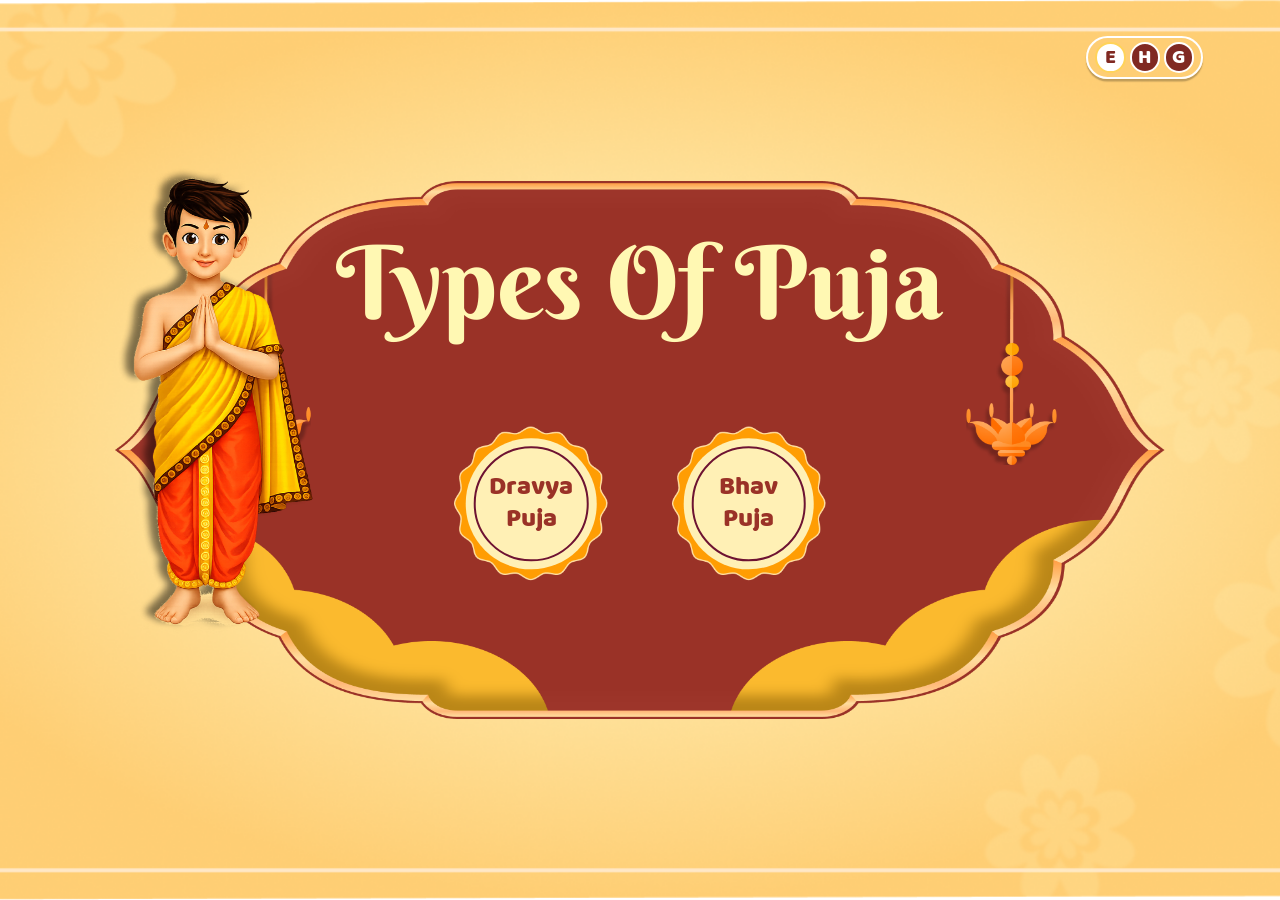
<file: index.html>
<!doctype html>
<html lang="en">
  <head>
    <meta charset="UTF-8" />
    <meta name="viewport" content="width=device-width, initial-scale=1.0" />
    <title>types-of-puja</title>

    <link rel="stylesheet" href="css/style.css" />

    <style>
      main {
        height: 100vh;
        width: 100%;
        position: relative;
        overflow: hidden;
        background-image: url("./assets/image/background-image-1.png");
        background-position: center;
        background-repeat: no-repeat;
        background-size: cover;
        background-attachment: fixed;
        display: flex;
        justify-content: center;
        align-items: center;
        font-family: "BalooRegular";
      }

      /* =========================
         Home Button
         ========================= */

      .home-btn {
        position: fixed;
        top: 2.5vw;
        left: 4%;
        width: 3.5vw;
        z-index: 1000;
        opacity: 0;
        pointer-events: none;
        transform: scale(0.8);
        transition:
          opacity 0.5s ease,
          transform 0.3s ease;
        cursor: pointer;
      }

      .home-btn.show {
        opacity: 1;
        pointer-events: auto;
        transform: scale(1);
      }

      .home-btn:hover {
        transform: scale(1.15);
      }

      .home-btn img {
        width: 100%;
        display: block;
      }
    </style>
  </head>

  <body>
    <!-- main start -->
    <main>
      <!-- home button: hidden until rounded-circle-1 is clicked -->
      <a href="index.html" class="home-btn">
        <img src="./assets/image/home-img.png" alt="Home" />
      </a>

      <!-- nav start -->
      <nav>
        <div id="langSelect">
          <div id="language">
            <label><input type="radio" name="lang" id="en" value="English">
              <span>E</span>
            </label>
            <label><input type="radio" name="lang" id="hi" value="Hindi">
              <span>H</span>
            </label>
            <label><input type="radio" name="lang" id="gu" value="Gujarati">
              <span>G</span>
            </label>
          </div>
        </div>
      </nav>
      <!-- nav end -->

      <!-- container start -->
      <div class="container">
        <!-- hero image start -->
        <div class="hero-img">
          <div class="title">
            <h1 data-lang-key="title">Types Of Puja</h1>
          </div>

          <img src="./assets/image/hero-img.png" alt="" />

          <!-- original circle container -->
          <div class="circle-container">
            <div class="circle rounded-circle-1">
              <a href="anga-puja.html" class="circle-trigger">
                <img src="./assets/image/circle-img.png" alt="" />

                <div class="circle-content">
                  <span data-lang-key="type-4">Anga Puja</span>
                </div>
              </a>
            </div>

            <div class="circle rounded-circle-2">
              <a href="bhaav-puja.html">
                <img src="./assets/image/circle-img.png" alt="" />

                <div class="circle-content">
                  <span data-lang-key="type-3">Bhaav Puja</span>
                </div>
              </a>
            </div>
          </div>

          <!-- new circle container -->
          <div class="circle-container-1">
            <div class="circle rounded-circle-4">
              <a href="anga-puja.html">
                <img src="./assets/image/circle-img.png" alt="" />

                <div class="circle-content">
                  <span data-lang-key="type-1">Sub Option 2</span>
                </div>
              </a>
            </div>

            <div class="circle rounded-circle-4">
              <a href="agra-puja.html">
                <img src="./assets/image/circle-img.png" alt="" />

                <div class="circle-content">
                  <span data-lang-key="type-2">Sub Option 2</span>
                </div>
              </a>
            </div>
          </div>
        </div>
        <!-- hero image end -->
      </div>
      <!-- container end -->

      <div class="mascot-1">
        <img src="./assets/image/mascot-1.png" alt="" />
      </div>
    </main>
    <!-- main end -->

    <script src="./js/data.js"></script>
    <script src="./js/script.js"></script>

    <script>
      const heroImg = document.querySelector(".hero-img");
      const mascot = document.querySelector(".mascot-1");
      const homeBtn = document.querySelector(".home-btn");

      const angaTrigger = document.querySelector(".circle-trigger");
      const subCircleTrigger = document.querySelector(".sub-circle-trigger");

      const oldCircleContainer =
        document.querySelector(".circle-container");

      const newCircleContainer =
        document.querySelector(".circle-container-1");

      // =========================
      // Circle click sound
      // =========================
      const circleClickSound = new Audio("./assets/audio/11.mp3");

      function playCircleClickSound() {
        circleClickSound.currentTime = 0;

        circleClickSound.play().catch(function (error) {
          console.error("Error playing circle click sound:", error);
        });
      }

      // =========================
      // Home button sound
      // =========================
      const homeClickSound = new Audio("./assets/audio/pop.mp3");

      homeBtn?.addEventListener("click", function (event) {
        event.preventDefault();

        const destination = homeBtn.getAttribute("href");

        homeClickSound.currentTime = 0;

        homeClickSound.play().catch(function (error) {
          console.error("Error playing home button sound:", error);
        });

        setTimeout(function () {
          window.location.href = destination;
        }, 500);
      });

      // Step 1:
      // Anga Puja circle clicked
      angaTrigger?.addEventListener("click", function (event) {
        event.preventDefault();

        playCircleClickSound();

        oldCircleContainer.classList.add("hide");
        newCircleContainer.classList.add("show");

        mascot.classList.add("slide-left");
        heroImg.classList.add("zoom-in");
        homeBtn.classList.add("show");
      });

      // Step 2:
      // Sub-circle clicked
      subCircleTrigger?.addEventListener("click", function (event) {
        event.preventDefault();

        newCircleContainer.classList.remove("show");
        newCircleContainer.classList.add("hide");

        oldCircleContainer.classList.remove("hide");
      });

      // Other circle links play sound before navigation
      const directNavCircleLinks = document.querySelectorAll(
        ".circle-container .circle:not(.rounded-circle-1) a, .circle-container-1 .circle a"
      );

      directNavCircleLinks.forEach(function (link) {
        link.addEventListener("click", function (event) {
          event.preventDefault();

          const destination = link.getAttribute("href");

          playCircleClickSound();

          setTimeout(function () {
            window.location.href = destination;
          }, 600);
        });
      });
    </script>
  </body>
</html>
</file>
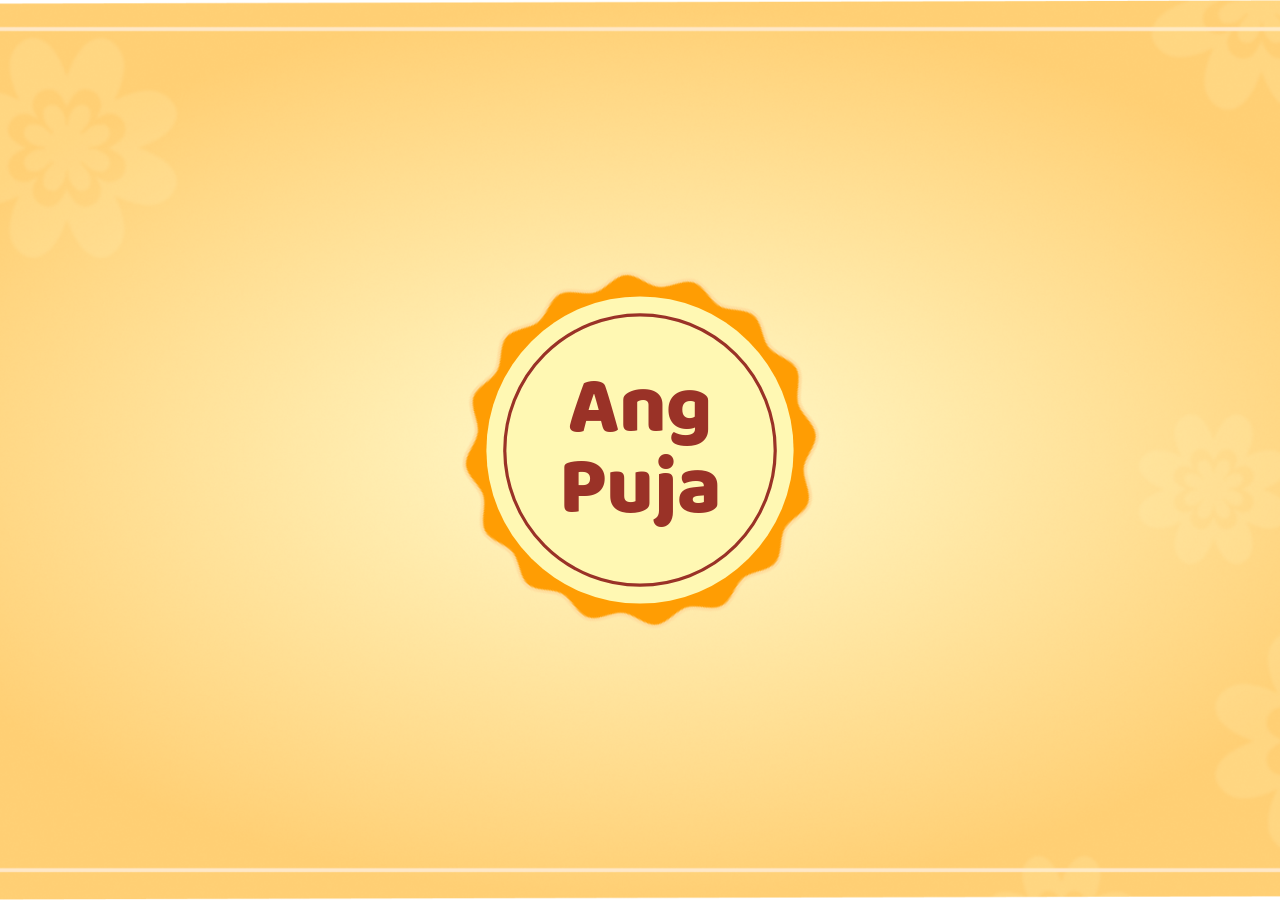
<file: anga-puja.html>
<!doctype html>
<html lang="en">
  <head>
    <meta charset="UTF-8" />
    <meta name="viewport" content="width=device-width, initial-scale=1.0" />
    <title>anga-puja</title>
    <link rel="stylesheet" href="css/types-of-puja.css" />
    <link
      rel="stylesheet"
      href="./css/swiper-bundle.min.css"
    />
    <style>
      .main-page {
        height: 100vh;
        width: 100%;
        position: relative;
        overflow: hidden;
        background-image: url("./assets/image/background-image.png");
        background-position: center;
        background-repeat: no-repeat;
        background-size: cover;
        background-attachment: fixed;
        display: flex;
        justify-content: center;
        align-items: center;
        font-family: "BalooRegular";
      }
    </style>
  </head>
  <body>
    <div class="main-page">
      <div class="page-load">
        <img class="" src="./assets/image/circle-img.png" alt="" />
        <div class="page-load-title">
          <span data-lang-key="type-1">Anga Puja</span>
        </div>
      </div>

      <nav>
        <div class="home-btn">
          <a href="index.html">
            <img src="./assets/image/home-img.png" alt="" />
          </a>
        </div>

        <div class="title-1">
          <div class="outer">
            <h1 data-lang-key="type-1">Anga Puja</h1>
          </div>
        </div>

        <div id="langSelect">
          <div id="language">
            <label><input type="radio" name="lang" id="en" value="English">
              <span>E</span>
            </label>
            <label><input type="radio" name="lang" id="hi" value="Hindi">
              <span>H</span>
            </label>
            <label><input type="radio" name="lang" id="gu" value="Gujarati">
              <span>G</span>
            </label>
          </div>
        </div>
      </nav>

      <main>
        <div class="container">
          <div class="circle-container">
            <div class="circle rounded-circle-1">
              <a href="anga-puja.html">
                <img class="" src="./assets/image/circle-img.png" alt="" />
                <div class="circle-content">
                  <span data-lang-key="type-1">Anga Puja</span>
                </div>
              </a>
            </div>

            <div class="circle rounded-circle-1">
              <a href="agra-puja.html">
                <img src="./assets/image/circle-img.png" alt="" />
                <div class="circle-content">
                  <span data-lang-key="type-2">Agra Puja</span>
                </div>
              </a>
            </div>

            <div class="circle rounded-circle-1">
              <a href="bhaav-puja.html">
                <img src="./assets/image/circle-img.png" alt="" />
                <div class="circle-content">
                  <span data-lang-key="type-3">Bhaav Puja</span>
                </div>
              </a>
            </div>
          </div>

          <div class="swiper pujaSwiper">
            <div class="swiper-wrapper">
              <!-- slide-1  -->
              <div class="swiper-slide">
                <div class="swiper-slides-images">
                  <img
                    class="swiper-slide-img-1"
                    src="./assets/image/swiper-img.png"
                    alt=""
                  />
                  <img
                    class="swiper-slide-img-2"
                    src="./assets/image/swiper-img-1.png"
                    alt=""
                  />
                  <div class="wrap">
                    <div class="video-mask">
                      <video
                        class="frame-video"
                        src="./assets/video/anga-puja/chandan_puja.mp4"
                        muted
                        loop
                        playsinline preload="auto"></video>
                    </div>
                    <div class="swiper-content">
                      <span data-lang-key="slide-1.1"></span>
                    </div>
                  </div>
                </div>
              </div>
              <!-- slide-2  -->
              <div class="swiper-slide">
                <div class="swiper-slides-images">
                  <img
                    class="swiper-slide-img-1"
                    src="./assets/image/swiper-img.png"
                    alt=""
                  />
                  <img
                    class="swiper-slide-img-2"
                    src="./assets/image/swiper-img-1.png"
                    alt=""
                  />
                  <div class="wrap">
                    <div class="video-mask">
                      <video
                        class="frame-video"
                        src="./assets/video/anga-puja/jal-puja.mp4"
                        muted
                        loop
                        playsinline preload="none"></video>
                    </div>
                    <div class="swiper-content">
                      <span data-lang-key="slide-1.2"></span>
                    </div>
                  </div>
                </div>
              </div>
              <!-- slide-3  -->
              <div class="swiper-slide">
                <div class="swiper-slides-images">
                  <img
                    class="swiper-slide-img-1"
                    src="./assets/image/swiper-img.png"
                    alt=""
                  />
                  <img
                    class="swiper-slide-img-2"
                    src="./assets/image/swiper-img-1.png"
                    alt=""
                  />
                  <div class="wrap">
                    <div class="video-mask">
                      <video
                        class="frame-video"
                        src="./assets/video/anga-puja/chandan_puja.mp4"
                        muted
                        loop
                        playsinline preload="none"></video>
                    </div>
                    <div class="swiper-content">
                      <span data-lang-key="slide-1.3"></span>
                    </div>
                  </div>
                </div>
              </div>
              <!-- slide-4  -->
              <div class="swiper-slide">
                <div class="swiper-slides-images">
                  <img
                    class="swiper-slide-img-1"
                    src="./assets/image/swiper-img.png"
                    alt=""
                  />
                  <img
                    class="swiper-slide-img-2"
                    src="./assets/image/swiper-img-1.png"
                    alt=""
                  />
                  <div class="wrap">
                    <div class="video-mask">
                      <video
                        class="frame-video"
                        src="./assets/video/anga-puja/pushpa-puja.mp4"
                        muted
                        loop
                        playsinline preload="none"></video>
                    </div>
                    <div class="swiper-content">
                      <span data-lang-key="slide-1.4"></span>
                    </div>
                  </div>
                </div>
              </div>
            </div>

            <div class="navigations">
              <div class="prev-btn">
                <img src="./assets/image/left-navigation.png" alt="Previous" />
              </div>
              <div class="swiper-pagination"></div>
              <div class="next-btn">
                <img src="./assets/image/right-navigation.png" alt="Next" />
              </div>
            </div>
          </div>
        </div>
      </main>
    </div>

    <script src="./js/data.js"></script>
    <script src="./js/types-of-puja.js"></script>
        <script src="./js/swiper-bundle.min.js"></script>

    <script>
      // =========================
      // audio elements
      // =========================
      const transitionAudio = new Audio("./assets/audio/transition.mp3");
      const circleClickSound = new Audio("./assets/audio/11.mp3");
      const swipeClickSound = new Audio("./assets/audio/swipe.mp3");
      const popClickSound = new Audio("./assets/audio/pop.mp3");

      function playSound(audio) {
        if (!audio) return;
        audio.currentTime = 0;
        audio.play().catch(function (err) {
          console.error("Error playing audio:", err);
        });
      }

      // play transition.mp3 once on page load
      window.addEventListener("DOMContentLoaded", function () {
        playSound(transitionAudio);
      });

      // circle links: play 11.mp3, then navigate after a short delay
      const circleLinks = document.querySelectorAll(".circle-container .circle a");

      circleLinks.forEach((link) => {
        link.addEventListener("click", function (e) {
          e.preventDefault();

          const destination = link.getAttribute("href");

          playSound(circleClickSound);

          setTimeout(function () {
            window.location.href = destination;
          }, 600);
        });
      });

      // swiper prev/next buttons: play swipe.mp3
      const prevBtn = document.querySelector(".navigations .prev-btn");
      const nextBtn = document.querySelector(".navigations .next-btn");

      prevBtn?.addEventListener("click", function () {
        playSound(swipeClickSound);
      });

      nextBtn?.addEventListener("click", function () {
        playSound(swipeClickSound);
      });

      // home button: play pop.mp3, then navigate after a short delay
      const homeBtnLink = document.querySelector(".home-btn a");

      homeBtnLink?.addEventListener("click", function (e) {
        e.preventDefault();

        const destination = homeBtnLink.getAttribute("href");

        playSound(popClickSound);

        setTimeout(function () {
          window.location.href = destination;
        }, 600);
      });
    </script>
  </body>
</html>
</file>
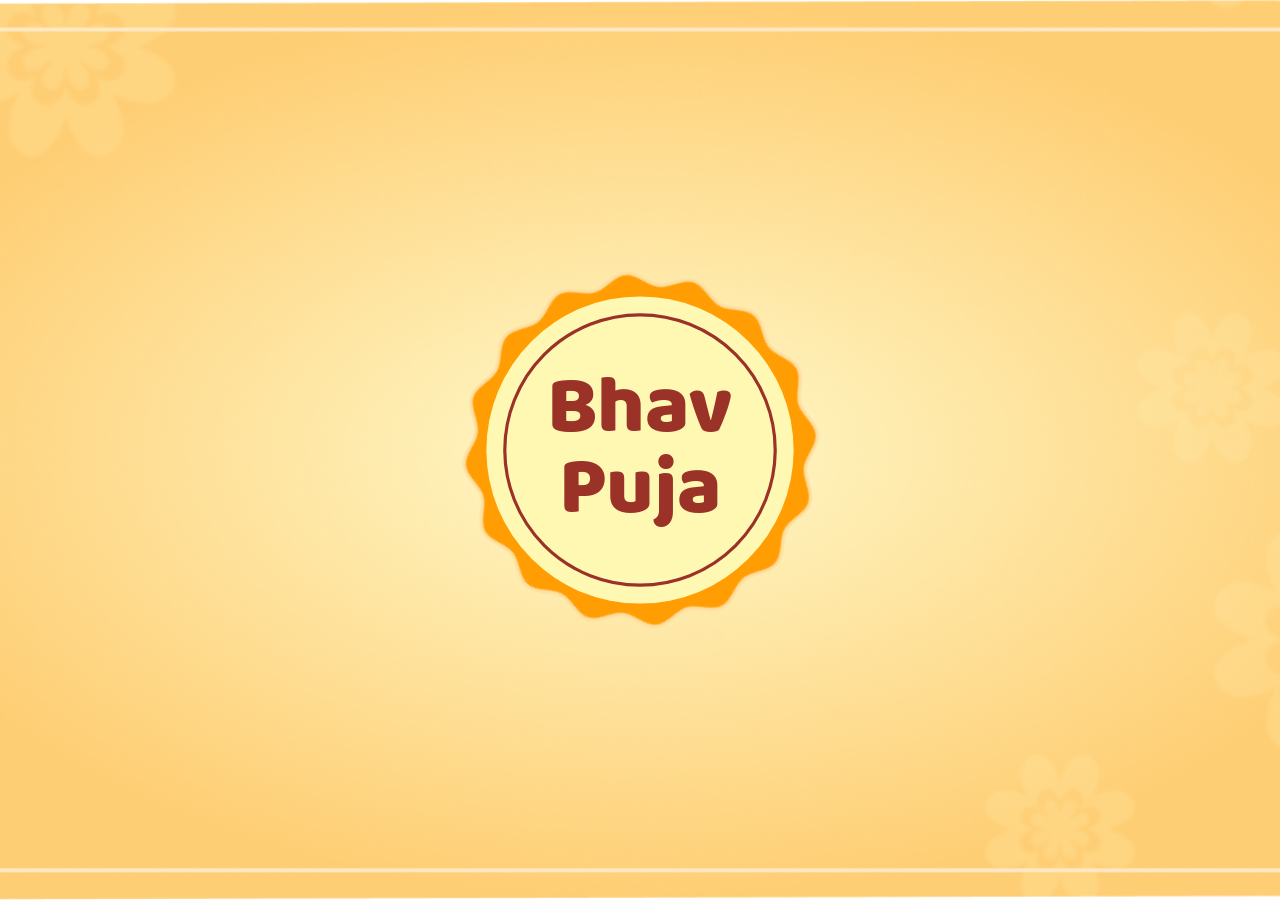
<file: bhaav-puja.html>
<!doctype html>
<html lang="en">
  <head>
    <meta charset="UTF-8" />
    <meta name="viewport" content="width=device-width, initial-scale=1.0" />
    <title>bhaav-puja</title>
    <link rel="stylesheet" href="css/types-of-puja.css" />
    <link
      rel="stylesheet"
      href="./css/swiper-bundle.min.css"
    />
    <style>
      .main-page {
        height: 100vh;
        width: 100%;
        position: relative;
        overflow: hidden;
        background-image: url("./assets/image/background-image-1.png");
        background-position: center;
        background-repeat: no-repeat;
        background-size: cover;
        background-attachment: fixed;
        display: flex;
        justify-content: center;
        align-items: center;
        font-family: "BalooRegular";
      }

      .pranam-link {
        position: absolute;
        display: flex;
        justify-content: center;
        align-items: center;
        right: 4vw;
        bottom: 4vw;
        width: 9vw;
        height: auto;
        text-decoration: none;
        z-index: 9999;
        pointer-events: none;
        cursor: pointer;
        animation: pranamPop 1.2s ease-in-out infinite;
        transform-origin: center;

        /* hidden by default — only appears on last slide */
        opacity: 0;
        visibility: hidden;
        transition: opacity 0.4s ease;
      }

      .pranam-link img {
        position: relative;
        width: 100%;
        display: block;
        object-fit: contain;
      }

      .pranam-link span {
        position: absolute;
        text-decoration: none;
        color: white;
        font-weight: bold;
        font-size: 1.3vw;
        padding-right: 1vw;
        font-family: "BalooRegular";
      }

      @keyframes pranamPop {
        0% {
          transform: scale(1);
        }

        50% {
          transform: scale(1.12);
        }

        100% {
          transform: scale(1);
        }
      }

      .pranam-link.show {
        opacity: 1;
        visibility: visible;
        pointer-events: auto;
      }
    </style>
  </head>
  <body>

     <a href="pranam.html" class="pranam-link">
      <img src="./assets/image/arowAsset.png" alt="" />
      <span data-lang-key="pranam"></span>
    </a>
    <div class="main-page">
      <div class="page-load">
        <img class="" src="./assets/image/circle-img.png" alt="" />
        <div class="page-load-title">
          <span data-lang-key="type-3">Bhaav Puja</span>
        </div>
      </div>

      <nav>
        <div class="home-btn">
          <a href="index.html">
            <img src="./assets/image/home-img.png" alt="" />
          </a>
        </div>

        <div class="title-1">
          <div class="outer">
            <h1 data-lang-key="type-3">Bhaav Puja</h1>
          </div>
        </div>

        <div id="langSelect">
          <div id="language">
            <label><input type="radio" name="lang" id="en" value="English">
              <span>E</span>
            </label>
            <label><input type="radio" name="lang" id="hi" value="Hindi">
              <span>H</span>
            </label>
            <label><input type="radio" name="lang" id="gu" value="Gujarati">
              <span>G</span>
            </label>
          </div>
        </div>
      </nav>

      <main>
        <div class="container">
          <div class="circle-container">
            <div class="circle rounded-circle-1">
              <a href="anga-puja.html">
                <img class="" src="./assets/image/circle-img.png" alt="" />
                <div class="circle-content">
                  <span data-lang-key="type-1">Anga Puja</span>
                </div>
              </a>
            </div>

            <div class="circle rounded-circle-1">
              <a href="agra-puja.html">
                <img src="./assets/image/circle-img.png" alt="" />
                <div class="circle-content">
                  <span data-lang-key="type-2">Agra Puja</span>
                </div>
              </a>
            </div>

            <div class="circle rounded-circle-1">
              <a href="bhaav-puja.html">
                <img src="./assets/image/circle-img.png" alt="" />
                <div class="circle-content">
                  <span data-lang-key="type-3">Bhaav Puja</span>
                </div>
              </a>
            </div>
          </div>

          <div class="swiper pujaSwiper">
            <div class="swiper-wrapper">
              <!-- slide-1  -->
              <div class="swiper-slide">
                <div class="swiper-slides-images">
                  <img
                    class="swiper-slide-img-1"
                    src="./assets/image/swiper-img.png"
                    alt=""
                  />
                  <img
                    class="swiper-slide-img-2"
                    src="./assets/image/swiper-img-1.png"
                    alt=""
                  />
                  <div class="wrap">
                    <div class="video-mask">
                      <video
                        class="frame-video"
                        src="./assets/video/bhaav-puja/slide-3.1.mp4"
                        muted
                        loop
                        playsinline preload="auto"></video>
                    </div>
                    <div class="swiper-content">
                      <span data-lang-key="slide-3.1"></span>
                    </div>
                  </div>
                </div>
              </div>
              <!-- slide-2  -->
              <div class="swiper-slide">
                <div class="swiper-slides-images">
                  <img
                    class="swiper-slide-img-1"
                    src="./assets/image/swiper-img.png"
                    alt=""
                  />
                  <img
                    class="swiper-slide-img-2"
                    src="./assets/image/swiper-img-1.png"
                    alt=""
                  />
                  <div class="wrap">
                    <div class="video-mask">
                      <video
                        class="frame-video"
                        src="./assets/video/bhaav-puja/slide-3.2.mp4"
                        muted
                        loop
                        playsinline preload="none"></video>
                    </div>
                    <div class="swiper-content">
                      <span data-lang-key="slide-3.2"></span>
                    </div>
                  </div>
                </div>
              </div> 

            </div>

            <div class="navigations">
              <div class="prev-btn">
                <img src="./assets/image/left-navigation.png" alt="Previous" />
              </div>
              <div class="swiper-pagination"></div>
              <div class="next-btn">
                <img src="./assets/image/right-navigation.png" alt="Next" />
              </div>
            </div>
          </div>
        </div>
      </main>
    </div>

    <script src="./js/swiper-bundle.min.js"></script>
    <script src="./js/data.js"></script>
    <script src="./js/types-of-puja.js"></script>
    <script>
      // Show .pranam-link only on the last swiper slide.
      // Swiper attaches its instance to the container element as `.swiper`
      // once initialized (Swiper 6+). Since your init happens inside
      // types-of-puja.js and possibly waits on DOMContentLoaded, we poll
      // briefly until the instance exists, then hook into it.
      (function watchForLastSlide() {
        const pranamLink = document.querySelector(".pranam-link");
        const swiperEl = document.querySelector(".pujaSwiper");

        function bindToSwiper(swiperInstance) {
          function updatePranamVisibility() {
            if (swiperInstance.isEnd) {
              pranamLink.classList.add("show");
            } else {
              pranamLink.classList.remove("show");
            }
          }

          // check initial state (in case it loads already on last slide)
          updatePranamVisibility();

          swiperInstance.on("slideChange", updatePranamVisibility);
          swiperInstance.on("reachEnd", updatePranamVisibility);
          swiperInstance.on("fromEdge", updatePranamVisibility);
        }

        let attempts = 0;
        const maxAttempts = 50; // ~5s at 100ms intervals

        const poll = setInterval(() => {
          attempts++;

          if (swiperEl && swiperEl.swiper) {
            clearInterval(poll);
            bindToSwiper(swiperEl.swiper);
          } else if (attempts >= maxAttempts) {
            clearInterval(poll);
            console.warn(
              "pranam-link: could not find an initialized Swiper instance on .pujaSwiper"
            );
          }
        }, 100);
      })();
    </script>

    <script>
      // =========================
      // audio elements
      // =========================
      const transitionAudio = new Audio("./assets/audio/transition.mp3");
      const circleClickSound = new Audio("./assets/audio/11.mp3");
      const swipeClickSound = new Audio("./assets/audio/swipe.mp3");
      const popClickSound = new Audio("./assets/audio/pop.mp3");

      function playSound(audio) {
        if (!audio) return;
        audio.currentTime = 0;
        audio.play().catch(function (err) {
          console.error("Error playing audio:", err);
        });
      }

      // play transition.mp3 once on page load
      window.addEventListener("DOMContentLoaded", function () {
        playSound(transitionAudio);
      });

      // circle links: play 11.mp3, then navigate after a short delay
      const circleLinks = document.querySelectorAll(".circle-container .circle a");

      circleLinks.forEach((link) => {
        link.addEventListener("click", function (e) {
          e.preventDefault();

          const destination = link.getAttribute("href");

          playSound(circleClickSound);

          setTimeout(function () {
            window.location.href = destination;
          }, 600);
        });
      });

      // swiper prev/next buttons: play swipe.mp3
      const prevBtn = document.querySelector(".navigations .prev-btn");
      const nextBtn = document.querySelector(".navigations .next-btn");

      prevBtn?.addEventListener("click", function () {
        playSound(swipeClickSound);
      });

      nextBtn?.addEventListener("click", function () {
        playSound(swipeClickSound);
      });

      // home button: play pop.mp3, then navigate after a short delay
      const homeBtnLink = document.querySelector(".home-btn a");

      homeBtnLink?.addEventListener("click", function (e) {
        e.preventDefault();

        const destination = homeBtnLink.getAttribute("href");

        playSound(popClickSound);

        setTimeout(function () {
          window.location.href = destination;
        }, 600);
      });
    </script>
  </body>
</html>
</file>
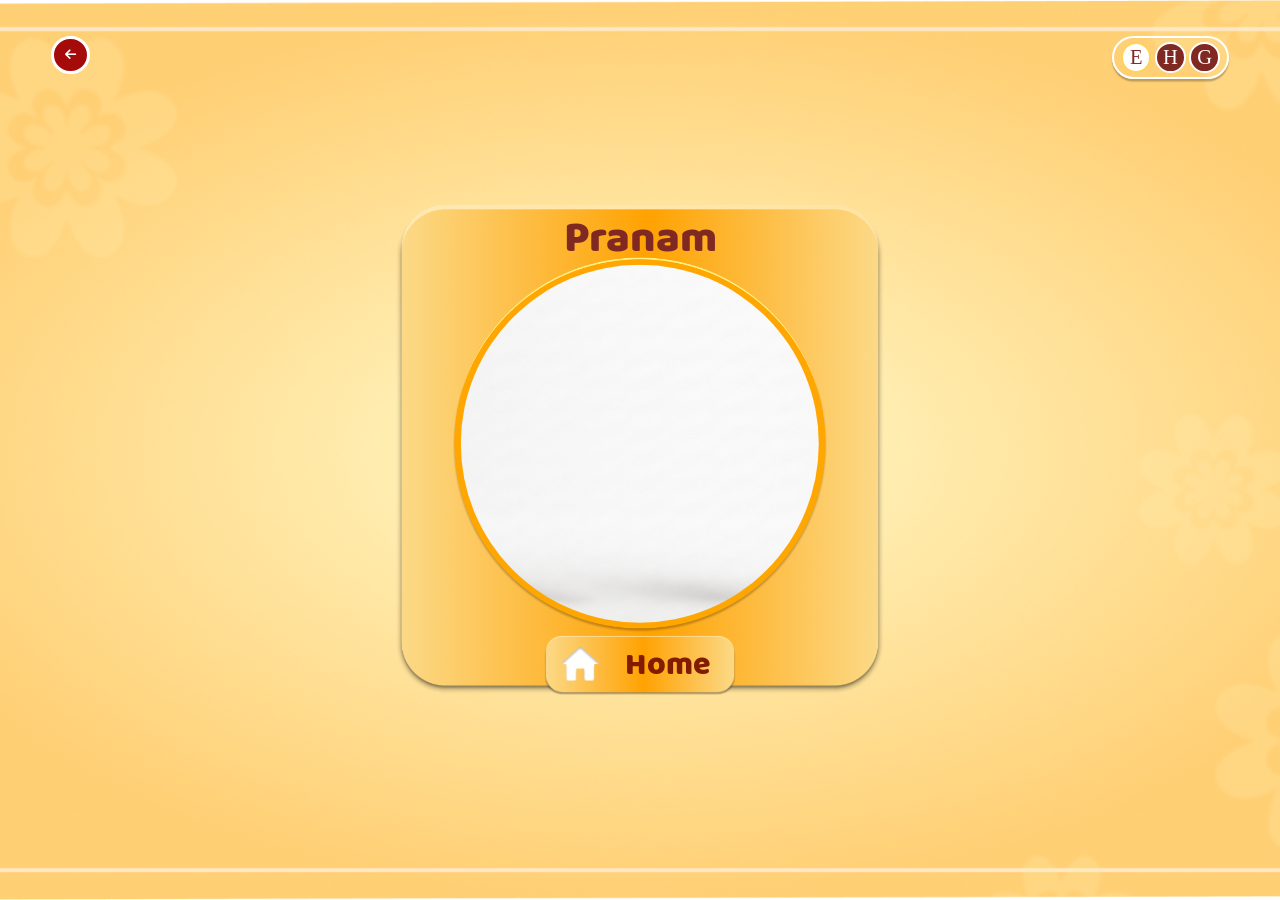
<file: pranam.html>
<!doctype html>
<html lang="en">
  <head>
    <meta charset="UTF-8" />
    <meta name="viewport" content="width=device-width, initial-scale=1.0" />
    <title data-lang-key="pranam"></title>
    <link
      rel="stylesheet"
      href="./assets/fontawesome/css/fontawesome.min.css"
    />
    <link
      rel="stylesheet"
      href="./assets/fontawesome/css/solid.min.css"
    />
    <link rel="stylesheet" href="./css/style.css" />
    <style>
      body{
         background-image: url("./assets/image/background-image.png");
        background-position: center;
        background-repeat: no-repeat;
        background-size: cover;
        background-attachment: fixed;
        display: flex;
        justify-content: center;
        align-items: center;
      }

      /* =========================
         Language toggle — ported from gyanpanchami's #langSelect (radio pill)
         ========================= */

      #langSelect {
        position: absolute;
        top: 2.8vw;
        right: 4vw;
        z-index: 999999;
      }

      #language {
        background-color: transparent;
        border: 0.21vw solid #fff;
        border-radius: 50vw;
        box-shadow: 0 0.2vw 0.1vw rgba(0, 0, 0, 0.25);
        text-align: center;
        display: flex;
        align-items: center;
        justify-content: space-evenly;
        height: 3.39vw;
        padding: 0 0.4vw;
      }

      #language label {
        cursor: pointer;
        padding: 0.15vw;
        display: flex !important;
        justify-content: center;
        align-items: center;
        flex-wrap: wrap;
      }

      #language label input {
        display: none;
      }

      #language label span {
        width: 2.375vw;
        aspect-ratio: 1;
        box-sizing: border-box;
        border: 0.21vw solid white;
        overflow: hidden;
        font-size: 1.6vw;
        display: flex;
        align-items: center;
        justify-content: center;
        border-radius: 50%;
        color: white;
        background: #802922;
      }

      #language input:checked + span {
        background: #fff;
        color: #802922;
        border-color: #ffd35a;
      }
    </style>
  </head>
  <body>
    <a href="bhaav-puja.html" class="back-btn">
      <i class="fa-solid fa-arrow-left"></i>
    </a>
   <div id="langSelect">
      <div id="language">
        <label><input type="radio" name="lang" id="en" value="English">
          <span>E</span>
        </label>
        <label><input type="radio" name="lang" id="hi" value="Hindi">
          <span>H</span>
        </label>
        <label><input type="radio" name="lang" id="gu" value="Gujarati">
          <span>G</span>
        </label>
      </div>
    </div>
    <div class="pranam-container">
      <div class="pranam-img">
        
<div class="pranam-video">
          <video src="./assets/video/pranam.mp4" autoplay muted preload="auto"></video>
        </div>
        <span data-lang-key="pranam"></span>
        <img src="./assets/image/pranam-img.png" alt="" />
      </div>
      <a href="index.html" class="home-btn-1">
        <span data-lang-key="home"></span>
        <img src="./assets/image/home-btn-1.png" alt="" />
      </a>
    </div>
    <script>
      // click sound effects
      const backBtnClickSound = new Audio("./assets/audio/pop.mp3");
      const homeBtn1ClickSound = new Audio("./assets/audio/11.mp3");

      function playClickSound(audio) {
        audio.currentTime = 0;
        audio.play().catch(function (err) {
          console.error("Error playing click sound:", err);
        });
      }

      function navigateWithSound(link, audio, delay) {
        link.addEventListener("click", function (e) {
          e.preventDefault();

          const destination = link.getAttribute("href");

          playClickSound(audio);

          setTimeout(function () {
            window.location.href = destination;
          }, delay);
        });
      }

      // play pranam.mp3 once on page load only
      window.addEventListener("DOMContentLoaded", function () {
        const pranamAudio = new Audio("./assets/audio/pranam.mp3");
        pranamAudio.play().catch(function (err) {
          console.error("Error playing pranam audio:", err);
        });
      });

      const backBtn = document.querySelector(".back-btn");
      const homeBtn1 = document.querySelector(".home-btn-1");

      if (backBtn) {
        navigateWithSound(backBtn, backBtnClickSound, 1000);
      }

      if (homeBtn1) {
        navigateWithSound(homeBtn1, homeBtn1ClickSound, 1000);
      }

    </script>
    <script src="./js/data.js"></script>
    <script src="./js/script.js"></script>
  </body>
</html>
</file>
<file: css/style.css>
* {
  box-sizing: border-box;
  margin: 0;
  padding: 0;
}

/* =========================
   Custom Fonts
   ========================= */

@font-face {
  font-family: "BalooRegular";
  src: url("../assets/fonts/BalooRegular400.ttf") format("truetype");
  font-weight: 400;
  font-style: normal;
  font-display: swap;
}

@font-face {
  font-family: "BerkshireSwash";
  src: url("../assets/fonts/BerkshireSwash-Regular.ttf") format("truetype");
  font-weight: 400;
  font-style: normal;
  font-display: swap;
}



@font-face {
  font-family: "ITFDevanagari";
  src: url("../assets/fonts/ITFDevanagari.ttc") format("truetype");
  font-weight: 700;
  font-style: normal;
  font-display: swap;
}

@font-face {
  font-family: "NotoSansGujaratiRegular";
  src: url("../assets/fonts/NotoSansGujarati-Regular.ttf") format("truetype");
  font-weight: 700;
  font-style: normal;
  font-display: swap;
}



:root {
  --primary: #FFF8B3;
  --accent: #FAA22C;
  --text: #9A3227;
  --bg: #AFE2FD;
}

body[data-lang="Hindi"] {
  font-family: "ITFDevanagari"!important;
  font-weight: 400!important;
}

body[data-lang="Gujarati"] {
  font-family: "NotoSansGujaratiRegular"!important;
  font-weight: 700!important;
}


/* main */

.container {
  position: relative;
  width: 90%;
  height: 42vw;
  display: flex;
  justify-content: center;
  align-items: center;
}

.hero-img {
  position: relative;
  width: 100%;
  height: 100%;
  transform: scale(1);
  transition: transform 0.9s cubic-bezier(0.22, 1, 0.36, 1);
  transform-origin: center;
  display: flex;
  justify-content: center;
  align-items: center;
}

/* NEW: zoom-in state triggered when rounded-circle-1 is clicked */
.hero-img.zoom-in {
  transform: scale(1.1);
}

.hero-img img {
  width: 82vw;
  height: 42vw;
  object-fit: stretch;
  margin: 0 auto;
}

.mascot-1 {
  position: absolute;
  width: 30%;
  height: 37vw;
  left: 2%;
  top: 18%;
  transition: transform 0.9s cubic-bezier(0.22, 1, 0.36, 1), opacity 0.7s ease;
}

/* NEW: slide mascot off to the left when triggered */
.mascot-1.slide-left {
  transform: translateX(-120%);
  opacity: 0;
}

.mascot-1 img {
  width: 100%;
  height: 100%;
  object-fit: contain;
}

.title {
  position: absolute;
  width: 50vw;
  height: 10vw;
  top: 7%;
  left: 50%;
  transform: translateX(-50%);
}

.title h1 {
  font-size: 8vw !important;
  font-family: "BerkshireSwash";
  text-align: center;
  color: var(--primary);
}

/* =========================
   Circle Container (original)
   ========================= */

.circle-container {
  position: absolute;
  width: 45vw;
  height: 16vw;
  top: 60%;
  left: 50%;
  transform: translate(-50%, -50%);
  display: flex;
  justify-content: center;
  gap: 5vw;
  align-items: center;
  transition: transform 0.7s cubic-bezier(0.22, 1, 0.36, 1), opacity 0.6s ease;
}

.circle-container.hide {
  transform: translate(-50%, -50%);
  opacity: 0;
  pointer-events: none;
}

.circle-container .circle {
  position: relative;
  width: 12vw;
  height: 12vw;
}

.circle-container .circle img {
  width: 12vw;
  height: 12vw;
  object-fit: contain;
  transform: scale(1) rotate(0deg);
  transition: transform 1s ease;
  transform-origin: center;
  position: relative;
}

.circle-container .circle:hover img {
  transform: scale(1.03) rotate(50deg);
}

.circle-container .circle .circle-content {
  position: absolute;
  width: 10.2vw;
  height: 10.2vw;
  background-color: #FFF0B5;
  top: 50%;
  left: 50%;
  transform: translate(-50%, -50%);
  border-radius: 50%;
  outline: 0.25vb solid #6E1332;
  outline-offset: -0.8vw;
  font-family: "BalooRegular";
  transition: outline-offset 1s ease;
}

.circle-container .circle:hover .circle-content {
  outline-offset: -0.5vw;
}

.circle-container .circle .circle-content span {
  position: absolute;
  top: 50%;
  left: 50%;
  text-align: center;
  line-height: 2.5vw;
  font-size: 2vw;
  color: var(--text);
  transform: translate(-50%, -50%) scale(1);
  text-align: center;
  transition: transform 2s ease;
  display: flex;
  justify-content: center;
  align-items: center;
}

.circle-container .circle:hover .circle-content span {
  transform: translate(-50%, -50%) scale(1.2);
}

/* =========================
   Circle Container 1 (new — slides up from below into
   the exact same spot as .circle-container)
   ========================= */

.circle-container-1 {
  position: absolute;
  width: 45vw;
  height: 16vw;
  bottom: 60%;
  left: 50%;
  display: flex;
  justify-content: center;
  gap: 5vw;
  align-items: center;
  transform: translate(-50%, 50%); /* pushed below, out of view */
  opacity: 0;
  pointer-events: none;
  transition: transform 0.7s cubic-bezier(0.22, 1, 0.36, 1), opacity 0.6s ease;
}

.circle-container-1.show {
  top: 60%;
  transform: translate(-50%, -50%); /* slides up into the original position */
  opacity: 1;
  pointer-events: auto;
}

/* when a sub-circle is picked, container-1 exits back down out of view */
.circle-container-1.hide {
  top: 100%;
  transform: translate(-50%, 150%);
  opacity: 0;
  pointer-events: none;
}

.circle-container-1 .circle {
  position: relative;
    width: 12vw;
  height: 12vw;
}

.circle-container-1 .circle img {
  width: 12vw;
  height: 12vw;
  object-fit: contain;
  transform: scale(1) rotate(0deg);
  transition: transform 1s ease;
  transform-origin: center;
}

.circle-container-1 .circle:hover img {
  transform: scale(1.03) rotate(50deg);
}

.circle-container-1 .circle .circle-content {
  position: absolute;
  width: 10.2vw;
  height: 10.2vw;
  background-color: #FFF0B5;
  top: 50%;
  left: 50%;
  transform: translate(-50%, -50%);
  border-radius: 50%;
  outline: 0.25vb solid #6E1332;
  outline-offset: -0.8vw;
  font-family: "BalooRegular";
  transition: outline-offset 1s ease;
}

.circle-container-1 .circle:hover .circle-content {
  outline-offset: -0.5vw;
}

.circle-container-1 .circle .circle-content span {
  position: absolute;
  top: 50%;
  left: 50%;
  text-align: center;
  line-height: 2.5vw;
  font-size: 2vw;
  color: var(--text);
  transform: translate(-50%, -50%) scale(1);
  text-align: center;
  transition: transform 2s ease;
  display: flex;
  justify-content: center;
  align-items: center;
}

.circle-container-1 .circle:hover .circle-content span {
  transform: translate(-50%, -50%) scale(1.2);
}

/* =========================
   Nav / language switcher
   ========================= */

nav {
  position: absolute;
  inset: 0;
  display: flex;
  justify-content: space-between;
  align-items: center;
}

/* Language toggle — ported from gyanpanchami's #langSelect (radio pill) */
#langSelect {
  position: absolute;
  top: 2.8vw;
  right: 6%;
  z-index: 999999;
}

#language {
  background-color: transparent;
  border: 0.21vw solid #fff;
  border-radius: 50vw;
  box-shadow: 0 0.2vw 0.1vw rgba(0, 0, 0, 0.25);
  text-align: center;
  display: flex;
  align-items: center;
  justify-content: space-evenly;
  height: 3.39vw;
  padding: 0 0.4vw;
}

#language label {
  cursor: pointer;
  padding: 0.15vw;
  display: flex !important;
  justify-content: center;
  align-items: center;
  flex-wrap: wrap;
}

#language label input {
  display: none;
}

#language label span {
  width: 2.375vw;
  aspect-ratio: 1;
  box-sizing: border-box;
  border: 0.21vw solid white;
  overflow: hidden;
  font-size: 1.6vw;
  display: flex;
  align-items: center;
  justify-content: center;
  border-radius: 50%;
  color: white;
  background: #802922;
}

#language input:checked + span {
  background: #fff;
  color: #802922;
  border-color: #ffd35a;
}

.pranam-container {
  position: absolute;
  width: 45vw;
  height: auto;
  top: 50% !important;
  left: 50% !important;
  transform: translate(-50%, -50%);
  display: flex;
  justify-content: center;
  align-items: center;
}

.pranam-container>.pranam-img {
  position: relative;
  width: 85%;
  height: auto;
  display: block;
}

.pranam-container>.pranam-img>img {
  width: 100%;
  display: block;
}

.pranam-img span {
  z-index: 15;
  position: absolute;
  top: 0%;
  left: 50%;
  font-size: 3.4vw;
  transform: translateX(-50%);
  font-family: "BalooRegular";
  color: #802922;
}

.pranam-container .home-btn-1 {
  position: absolute;
  top: 88%;
  left: 50%;
  transform: translateX(-50%) scale(1);
  width: 15vw;
  height: auto;
  transition: transform 0.2s ease;
  transform-origin: center center;
}

.pranam-container .home-btn-1:hover {
  transform: translateX(-50%) scale(1.05);
}


.pranam-container .home-btn-1 img {
  width: 100%;
  display: block;
}

.home-btn-1 span {
  width: 8vw;
  z-index: 15;
  position: absolute;
  top: 50%;
  left: 38%;
  font-size: 2.5vw;
  transform: translateY(-50%);
  font-family: "BalooRegular";
  color: #821b00;
  text-align: center;
}

.back-btn {
  position: absolute;
  left: 4%;
  top: 4%;
  width: 3vw;
  height: 3vw;
  background-color: #A60B0B;
  border: 0.25vw solid white;
  border-radius: 50%;
  display: flex;
  justify-content: center;
  align-items: center;
  text-decoration: none;
  transform: scale(1);
  transition: transform 0.3s ease;
  z-index: 50;
}

.back-btn i {
  color: white;
  font-size: 1vw;
  transition: font-size 0.3s ease;
}

.back-btn:hover {
  transform: scale(1.05);
  background-color: white;
}

.back-btn:hover i {
  font-size: 1.2vw;
  color: #A60B0B !important;
}


  .pranam-video{
    position: absolute;
    left: 50%;
    top: 48.7%;
    background-image: url("./../assets/image/pranam-bg-1.png");
    background-position: center;
    background-repeat: no-repeat;
    background-size: cover;
    transform: translate(-50%, -50%);
    width: 28vw;
    height: 28vw;
    border-radius: 50%;
    background-color: #f6f6f6;

    display: flex;
    justify-content: center;
    align-items: center;

    overflow: hidden;
    padding-right: 2.5vw;
  }

.pranam-video video {
    width: 90%;
    height: 83%;
    object-fit: cover;

    /* Very light feather on ALL edges */
    -webkit-mask-image:
        linear-gradient(
            to bottom,
            transparent 0%,
            rgba(0, 0, 0, 0.8) 2%,
            rgba(0, 0, 0, 0.95) 4%,
            black 6%,
            black 90%,
            rgba(0, 0, 0, 0.95) 96%,
            rgba(0, 0, 0, 0.8) 98%,
            transparent 100%
        ),
        linear-gradient(
            to right,
            transparent 0%,
            rgba(0, 0, 0, 0.8) 2%,
            rgba(0, 0, 0, 0.95) 4%,
            black 6%,
            black 90%,
            rgba(0, 0, 0, 0.95) 96%,
            rgba(0, 0, 0, 0.8) 98%,
            transparent 100%
        );

    -webkit-mask-composite: source-in;

    mask-image:
        linear-gradient(
            to bottom,
            transparent 0%,
            rgba(0, 0, 0, 0.8) 2%,
            rgba(0, 0, 0, 0.95) 4%,
            black 6%,
            black 90%,
            rgba(0, 0, 0, 0.95) 96%,
            rgba(0, 0, 0, 0.8) 98%,
            transparent 100%
        ),
        linear-gradient(
            to right,
            transparent 0%,
            rgba(0, 0, 0, 0.8) 2%,
            rgba(0, 0, 0, 0.95) 4%,
            black 6%,
            black 90%,
            rgba(0, 0, 0, 0.95) 96%,
            rgba(0, 0, 0, 0.8) 98%,
            transparent 100%
        );

    mask-composite: intersect;

    -webkit-mask-repeat: no-repeat;
    mask-repeat: no-repeat;

    -webkit-mask-size: 100% 100%;
    mask-size: 100% 100%;
}
</file>
<file: css/types-of-puja.css>
:root {
  --swiper-img-mask: url("[data-uri]");
}

  /* =========================================================
    GLOBAL RESET
    ========================================================= */
  * {
    box-sizing: border-box;
    margin: 0;
    padding: 0;
  }

  /* =========================================================
    CUSTOM FONTS
    ========================================================= */

  /* Baloo Regular */
  @font-face {
    font-family: "BalooRegular";
    src: url("../assets/fonts/BalooRegular400.ttf") format("truetype");
    font-weight: 400;
    font-style: normal;
    font-display: swap;
  }

  /* =========================================================
    ROOT VARIABLES
    ========================================================= */
  :root {
    --primary: #fff8b3;
    --accent: #faa22c;
    --text: #9a3227;
    --secondray: #ff9d03;
    --bg: #afe2fd;
  }

  /* =========================================================
    NAVIGATION BAR
    ========================================================= */
  nav {
    position: absolute;
    inset: 0;
    display: flex;
    justify-content: space-between;
    align-items: center;
    height: 8vw;
    width: 100%;
    padding: 2vw 5vw;
    font-family: "BalooRegular";
    z-index: 20;
  }


  /* hidden state */
  .home-btn,
  #langSelect {
    opacity: 0;
    visibility: hidden;
    transform: scale(0.2) translateY(1vw);
    transform-origin: center;
  }

  /* bubble animation */
  @keyframes bubblePop {
    0% {
      opacity: 0;
      visibility: visible;
      transform: scale(0.2) translateY(1vw);
    }

    25% {
      opacity: 1;
      visibility: visible;
      transform: scale(0.92) translateY(0);
    }

    50% {
      opacity: 1;
      visibility: visible;
      transform: scale(0.82) translateY(0);
    }

    100% {
      opacity: 1;
      visibility: visible;
      transform: scale(1) translateY(0);
    }
  }

  /* when page is ready */
  .page-ready .home-btn,
  .page-ready #langSelect {
    visibility: visible;
    animation: bubblePop 700ms ease forwards;
  }

  /* =========================================================
    HOME BUTTON
    ========================================================= */
  .home-btn {
    width: 8.5vw;
    position: relative;
    z-index: 1000;
  }

  .home-btn a {
    display: flex;
    justify-content: center;
    align-items: center;
    text-decoration: none;
    width: 3.7vw;
    height: 3.7vw;
    border-radius: 50%;
    cursor: pointer;
    transition: border 0.1s ease;
    pointer-events: auto;
  }

  .home-btn a:active {
    border: 0.3vb solid var(--text);
  }

  .home-btn a img {
    width: 3.5vw;
    height: 3.5vw;
    display: block;
    pointer-events: none;
  }

  /* =========================================================
    TITLE
    ========================================================= */
  .title-1 {
    margin-top: 1vw;
    width: 35vw;
    height: 6vw;
    background-color: var(--primary);
    display: flex;
    justify-content: center;
    align-items: center;
    border-radius: 20vw;
    opacity: 0;
    visibility: hidden;
  }

  .outer {
    width: 34vw;
    height: 5vw;
    display: flex;
    justify-content: center;
    align-items: center;
    border-radius: 20vw;
    border: 0.8vb solid var(--secondray);
    outline: 0.25vb solid #6e1332;
    outline-offset: -0.8vw;
    text-align: center;
  }

  .outer h1 {
    font-size: 2.5vw !important;
    color: var(--text);
  }

  /* intro animation states for title */
  .title-1.intro-center {
    position: fixed !important;
    top: 50%;
    left: 50%;
    margin-top: 0 !important;
    transform: translate(-50%, -50%) scale(3);
    z-index: 99998;
    transition:
      top 1s ease,
      left 1s ease,
      transform 1s ease,
      margin-top 1s ease;
  }

  .title-1.intro-start {
    position: fixed !important;
    top: 50%;
    left: 50%;
    margin-top: 0 !important;
    transform: translate(-50%, -50%) scale(3);
    z-index: 99998;
    opacity: 1;
    visibility: visible;
    transition:
      top 1.5s ease,
      left 1.5s ease,
      transform 1.5s ease,
      opacity 0.5s ease;
  }

  .title-1.intro-show {
    opacity: 1;
    visibility: visible;
  }

  .title-1.intro-move {
    top: 2vw;
    left: 50%;
    margin-top: 1vw !important;
    transform: translateX(-50%) scale(1);
    opacity: 1;
    visibility: visible;
    z-index: 99998;
  }

  /* =========================================================
    LANGUAGE SWITCHER — ported from gyanpanchami's #langSelect (radio pill)
    ========================================================= */
  #language {
    background-color: transparent;
    border: 0.21vw solid #fff;
    border-radius: 50vw;
    box-shadow: 0 0.2vw 0.1vw rgba(0, 0, 0, 0.25);
    text-align: center;
    display: flex;
    align-items: center;
    justify-content: space-evenly;
    height: 3.39vw;
    padding: 0 0.4vw;
    pointer-events: auto;
    z-index: 10;
  }

  #language label {
    cursor: pointer;
    padding: 0.15vw;
    display: flex !important;
    justify-content: center;
    align-items: center;
    flex-wrap: wrap;
  }

  #language label input {
    display: none;
  }

  #language label span {
    width: 2.375vw;
    aspect-ratio: 1;
    box-sizing: border-box;
    border: 0.21vw solid white;
    overflow: hidden;
    font-size: 1.6vw;
    display: flex;
    align-items: center;
    justify-content: center;
    border-radius: 50%;
    color: white;
    background: #802922;
  }

  #language input:checked + span {
    background: #fff;
    color: #802922;
    border-color: #ffd35a;
  }

  /* =========================================================
    MAIN SECTION
    ========================================================= */
  main {
    position: relative;
    width: 100%;
    height: 100%;
    opacity: 0;
    visibility: hidden;
    pointer-events: none;
    transition: opacity 1.5s ease;
  }

  .main-visible main {
    opacity: 1;
    visibility: visible;
    pointer-events: auto;
  }

  main .container {
    position: relative;
    margin-top: 7vw;
    width: 100%;
    height: 40vw;
  }

  /* =========================================================
    SIDE CIRCLE MENU
    ========================================================= */
  .circle-container {
    position: absolute;
    width: 8vw;
    height: 24vw;
    top: 45%;
    left: 4%;
    transform: translate(-50%, -50%);
    display: flex;
    flex-direction: column;
    justify-content: space-between;
    align-items: center;
    z-index: 10000;
  }

  .circle-container .circle {
    position: relative;
  }

  .circle-container .circle img {
    width: 6vw;
    height: 6vw;
    object-fit: contain;
    transform: scale(1) rotate(0deg);
    transition: transform 1s ease;
    transform-origin: center;
  }

  .circle-container .circle:hover img {
    transform: scale(1.03) rotate(50deg);
  }

  .circle-container .circle .circle-content {
    position: absolute;
    width: 5vw;
    height: 5vw;
    background-color: #fff0b5;
    top: 3vw;
    left: 49.5%;
    transform: translate(-50%, -50%);
    border-radius: 50%;
    outline: 0.1vb solid #6e1332;
    outline-offset: -0.4vw;
    font-family: "BalooRegular";
    transition: outline-offset 1s ease;
  }

  .circle-container .circle:hover .circle-content {
    outline-offset: -0.2vw;
  }

  .circle-container .circle .circle-content span {
    position: absolute;
    word-wrap: wrap;
    top: 50%;
    left: 50%;
    font-size: 1vw;
    line-height: 1.3vw;
    color: var(--text);
    transform: translate(-50%, -50%) scale(1);
    text-align: center;
    transition: transform 2s ease;
  }

  .circle-container .circle:hover .circle-content span {
    transform: translate(-50%, -50%) scale(1.2);
  }

   /* body[data-lang="Hindi"] .circle-container .circle .circle-content span {

} */

body[data-lang="Gujarati"] .circle-container .circle .circle-content span{
    font-weight: 700!important;
}

  /* =========================================================
    PAGE LOADER
    ========================================================= */
  .page-load {
    position: fixed;
    inset: 0;
    margin: auto;
    width: 50vw;
    height: 35vw;
    display: flex;
    justify-content: center;
    align-items: center;
    z-index: 999;
    opacity: 1;
    transition: opacity 0.2s ease;
  }

  .page-load img {
    width: 35vw;
    height: 35vw;
    object-fit: stretch;
    transform: rotate(0deg) scaleX(1) scaleY(1);
    animation: loaderRotate 3s ease forwards;
    transform-origin: center;
  }

  .page-load.fade-out {
    opacity: 0;
  }

  @keyframes loaderRotate {
    0% {
      transform: rotate(0deg) scaleX(1) scaleY(1);
    }

    30% {
      transform: rotate(-30deg) scaleX(1) scaleY(1);
    }

    100% {
      transform: rotate(130deg) scaleX(0.8) scaleY(0.8);
    }
  }

  .page-load-title {
    position: absolute;
    top: 50%;
    left: 50%;
    width: 30vw;
    height: 30vw;
    border-radius: 50vw;
    background-color: var(--primary);
    outline: 0.5vb solid var(--text);
    outline-offset: -2vw;
    display: flex;
    justify-content: center;
    align-items: center;
    object-fit: cover;
    transform: translate(-50%, -50%) scaleX(1) scaleY(1);
    transform-origin: center;
    animation: titleShrink 3s ease forwards;
  }

  @keyframes titleShrink {
    0% {
      transform: translate(-50%, -50%) scaleX(1) scaleY(1);
    }

    30% {
      transform: translate(-50%, -50%) scaleX(1) scaleY(1);
    }

    100% {
      transform: translate(-50%, -50%) scaleX(0.8) scaleY(0.8);
    }
  }

  .page-load-title span {
    font-size: 8vw;
    word-wrap: wrap;
    line-height: 8vw;
    text-align: center;
    color: var(--text);
  }

  body[data-lang="Hindi"] .page-load-title span {
    font-size: 6.5vw;
  }

  body[data-lang="Gujarati"] .page-load-title span {
    font-size: 6.5vw;
    font-weight: 700 !important;
  }


  /* stretch image AFTER rotation */
  @keyframes loaderStretchImg {
    0% {
      transform: rotate(90deg) scaleX(1) scaleY(1);
    }

    100% {
      transform: rotate(90deg) scaleX(0.2) scaleY(2);
    }
  }

  /* stretch title AFTER rotation */
  @keyframes loaderStretchTitle {
    0% {
      transform: translate(-50%, -50%) scaleX(1) scaleY(1);
    }

    100% {
      transform: translate(-50%, -50%) scaleX(2) scaleY(0.2);
    }
  }

  .page-load.stretch img {
    animation: loaderStretchImg 500ms ease forwards;
  }

  .page-load.stretch .page-load-title {
    animation: loaderStretchTitle 500ms ease forwards;
  }

  /* =========================================================
    SWIPER LAYOUT
    ========================================================= */

  .swiper {
    width: 100%;
    height: 40vw;
    display: flex;
    justify-content: center;
    align-content: center !important;
    z-index: 100 !important;
  }

  .swiper-slide {
    width: 100%;
    height: 40vw;
    display: flex !important;
    justify-content: space-between !important;
    align-items: center !important;
  }

  /* =========================================================
    SWIPER IMAGE AREA
    ========================================================= */

  .swiper-slides-images {
    width: 60vw;
    height: 30vw;
    position: relative;
    display: flex;
    justify-content: center;
    align-items: center;
    margin: 0 auto;
  }

  .swiper-slide-img-1 {
    position: absolute;
    width: 40vw;
    height: 30vw;
    object-fit: stretch;
    margin-bottom: 5vw;
    transform: scale(1);
    display: block;
    transform-origin: center;
  }

  .swiper-slide-img-2 {
    position: absolute;
    width: 30vw;
    height: 30vw;
    object-fit: stretch;
    margin-bottom: 5vw;
    display: none;
    width: 3vw;
    transform-origin: center;
    pointer-events: none;
  }

  .swiper-slide.animate-in .swiper-slide-img-1 {
    animation: jiggleLR 2s ease-in-out;
  }

  .swiper-slide.show-second .swiper-slide-img-2 {
    display: block;
    animation:
      img2GrowIn 900ms ease forwards,
      stretchy 900ms ease-in-out forwards;
    transform-origin: center center;
  }

  @keyframes jiggleLR {
    0% {
      transform: translateX(0vw);
    }

    15% {
      transform: translateX(-2vw);
    }

    30% {
      transform: translateX(2vw);
    }

    45% {
      transform: translateX(-2w);
    }

    60% {
      transform: translateX(2vw);
    }

    75% {
      transform: translateX(-2vw);
    }

    100% {
      transform: translateX(0);
    }
  }

  @keyframes img2GrowIn {
    0% {
      width: 30vw;
    }

    100% {
      width: 65vw;
    }
  }

  @keyframes stretchy {
    0% {
      transform: scaleX(1.1) scaleY(1);
    }

    25% {
      transform: scaleX(1.5) scaleY(1);
    }

    50% {
      transform: scaleX(1) scaleY(1);
    }

    75% {
      transform: scaleX(1.1) scaleY(1);
    }

    100% {
      transform: scaleX(1) scaleY(1);
    }
  }

  /* =========================================================
    SWIPER CONTENT WRAP
    ========================================================= */
  .swiper-slides-images .wrap {
    position: absolute;
    left: -0.1vw;
    width: 70vw;
    height: 30vw;
    display: none;
    justify-content: center;
    align-items: center;
    margin-bottom: 5vw;
  }

  .pujaSwiper.show-wrap .swiper-slides-images .wrap {
    display: flex;
  }


  .swiper-slide.show-second .wrap {
    display: flex;
    animation: jiggleX 900ms ease-in-out forwards;
    transform-origin: center center;
  }

  .swiper-slide.show-wrap .wrap {
    display: flex;
  }


  .swiper-content {
    font-size: 1.8vw;
    color: white;
    width: 20vw;
    height: 10vw;
    margin-left: 22vw;
    display: flex;
    justify-content: center;
    align-items: center;
    text-align: center;
  }

  /* body[data-lang="Hindi"] {
  font-family: "ITFDevanagari"!important;
  font-weight: 400!important;
} */

body[data-lang="Gujarati"] .swiper-content  {
  font-weight: 700!important;
}
  /* =========================================================
    VIDEO MASK
    ========================================================= */
  .video-mask {
    position: absolute;
    left: -11vw;
    top: -0.05vw;
    width: 55vw;
    height: 30vw;
    overflow: hidden;
    border: 0.2vb solid white !important;
    -webkit-mask-image: var(--swiper-img-mask);
    mask-image: var(--swiper-img-mask);
    -webkit-mask-repeat: no-repeat;
    mask-repeat: no-repeat;
    -webkit-mask-position: center;
    mask-position: center;
    -webkit-mask-size: 35vw 28vw;
    mask-size: 35vw 28.1vw;
    -webkit-mask-mode: alpha;
    mask-mode: alpha;
  }

  .video-mask::after {
    content: "";
    position: absolute;
    inset: 0;
    border: 0.2vw solid #a46900 !important;
    -webkit-mask-image: var(--swiper-img-mask);
    mask-image: var(--swiper-img-mask);
    -webkit-mask-repeat: no-repeat;
    mask-repeat: no-repeat;
    -webkit-mask-position: center;
    mask-position: center;
    -webkit-mask-size: 33vw 28vw;
    mask-size: 33vw 28vw;
    pointer-events: none;
  }

  .video-mask .frame-video {
    position: absolute;
    left: 50%;
    top: 50%;
    width: 100%;
    height: 100%;
    transform: translate(-50%, -50%);
    object-fit: contain;
    display: block;
  }

  /* =========================================================
    SWIPER NAVIGATION AND PAGINATION
    ========================================================= */
  .navigations {
    position: absolute;
    bottom: 0vw !important;
    left: 50%;
    transform: translateX(-50%);
    height: 5vw;
    width: 25vw;
    display: flex;
    justify-content: space-between;
    z-index: 9999;
    pointer-events: none !important;
  }

  .swiper-pagination {
    position: fixed;
    bottom: 2vw !important;
  }

  .swiper-pagination-bullet {
    background: #a46900 !important;
    opacity: 0.4 !important;
    width: 0.8vw !important;
    height: 0.8vw !important;
    margin: 0 0.4vw !important;
  }

  .swiper-pagination-bullet-active {
    background: #a46900 !important;
    opacity: 1 !important;
  }

  .prev-btn,
  .next-btn {
    pointer-events: auto !important;
    cursor: pointer !important;
    width: 4vw;
    height: 4vw;
    border: 0.4vb solid var(--text);
    border-radius: 50%;
    display: flex;
    align-items: center;
    transition: transform 0.5s ease;
    transform-origin: center;
  }

  .prev-btn:active,
  .next-btn:active {
    transform: scale(1.12);
  }

  .prev-btn {
    left: 3vw;
    padding-left: 0.6vw;
  }

  .next-btn {
    right: -3vw;
    padding-left: 0.3vw;
  }

  .prev-btn img,
  .next-btn img {
    width: 2.5vw;
    height: 1.8vw;
    pointer-events: none !important;
    transition: transform 0.5s ease;
    transform-origin: center;
  }

  .prev-btn:active img {
    transform: translateX(-0.6vw) scale(1.15);
  }

  .next-btn:active img {
    transform: translateX(0.5vw) scale(1.15);
  }

  .navigations .prev-btn.is-disabled,
  .navigations .next-btn.is-disabled {
    opacity: 0.6;
    pointer-events: none !important;
    cursor: none !important;
  }

  /* =========================================================
    PAGE READY STATE
    ========================================================= */
  /* .page-ready main {
    opacity: 1;
    visibility: visible;
    pointer-events: auto;
    transition: opacity 0.8s ease;
  } */
</file>
<file: assets/fontawesome/css/solid.min.css>
/*!
 * Font Awesome Free 6.7.2 by @fontawesome - https://fontawesome.com
 * License - https://fontawesome.com/license/free (Icons: CC BY 4.0, Fonts: SIL OFL 1.1, Code: MIT License)
 * Copyright 2024 Fonticons, Inc.
 */
:host,:root{--fa-style-family-classic:"Font Awesome 6 Free";--fa-font-solid:normal 900 1em/1 "Font Awesome 6 Free"}@font-face{font-family:"Font Awesome 6 Free";font-style:normal;font-weight:900;font-display:block;src:url(../webfonts/fa-solid-900.woff2) format("woff2"),url(../webfonts/fa-solid-900.ttf) format("truetype")}.fa-solid,.fas{font-weight:900}
</file>
